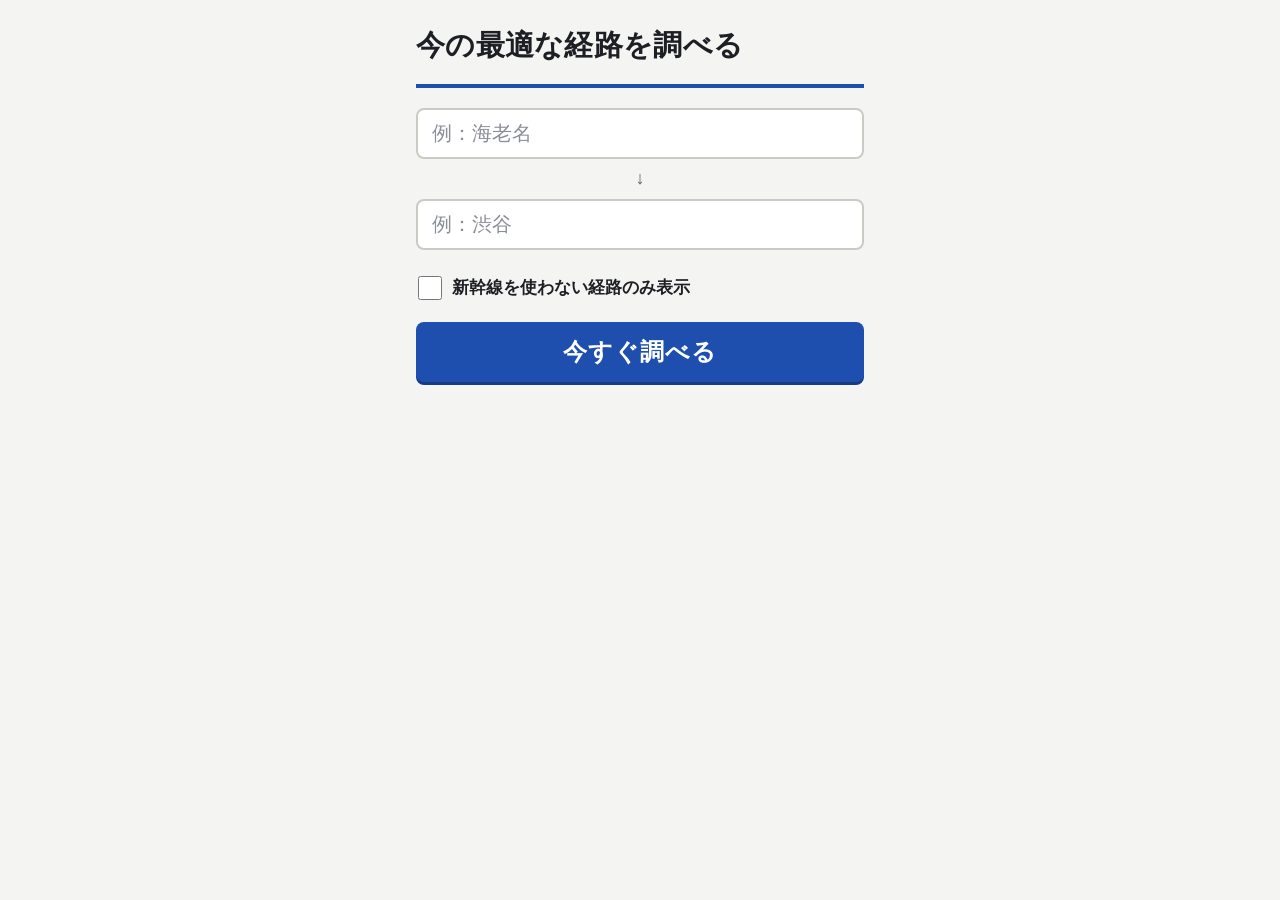
<file: index.html>
<!DOCTYPE html>
<html lang="ja">
<head>
  <meta charset="UTF-8">
  <meta name="viewport" content="width=device-width, initial-scale=1.0">
  <title>今の最適な経路を調べる</title>
  <meta name="description" content="出発駅と目的駅を入れるだけで、今いちばん早い経路と遅延情報をすぐ確認できます。">
  <meta name="theme-color" content="#1e4fae">
  <link rel="stylesheet" href="css/style.css">
</head>
<body>
  <div class="container">
    <h1 class="title">今の最適な経路を調べる</h1>

    <!-- 入力フォーム -->
    <div class="form">
      <input
        id="input-from"
        class="station-input"
        type="text"
        placeholder="例：海老名"
        autocomplete="off"
        aria-label="出発駅"
      >
      <div class="arrow-between">↓</div>
      <input
        id="input-to"
        class="station-input"
        type="text"
        placeholder="例：渋谷"
        autocomplete="off"
        aria-label="目的駅"
      >
    </div>

    <!-- 検索オプション -->
    <label class="option-checkbox">
      <input type="checkbox" id="exclude-shinkansen">
      <span>新幹線を使わない経路のみ表示</span>
    </label>

    <!-- よく使うルート -->
    <div id="saved-routes" class="saved-routes" aria-label="よく使うルート"></div>

    <!-- 検索ボタン -->
    <button id="search-btn" class="search-btn">今すぐ調べる</button>

    <!-- エラー -->
    <div id="error-msg" class="error-msg" role="alert" hidden>
      経路情報を取得できませんでした。<br>
      駅名を確認してもう一度押してください。<br>
      <span class="error-sub">（改善しない場合はしばらく時間をおいてください）</span>
    </div>

    <!-- ローディング -->
    <div id="spinner" class="spinner-wrap" hidden aria-label="検索中">
      <div class="spinner-ring"></div>
    </div>

    <!-- 検索結果 -->
    <div id="results" class="results"></div>

    <!-- ルート保存ボタン（検索後に表示） -->
    <button id="save-btn" class="save-btn" hidden>このルートを保存</button>
  </div>

  <script type="module" src="js/app.js"></script>
</body>
</html>
</file>
<file: css/style.css>
/* ── Route App — 鉄道サイネージ基調 ─────────────────────
   クラス名は ui.js が生成するため変更禁止（値のみ調整）
   大きな文字・44pxタップ領域・高コントラストは仕様として維持 */
*, *::before, *::after {
  box-sizing: border-box;
  margin: 0;
  padding: 0;
}

:root {
  --color-bg: #f4f5f2;
  --color-surface: #ffffff;
  --color-text: #1d1f24;
  --color-sub: #5a5f6b;
  --color-border: #c9ccc5;
  --color-line: rgba(29, 31, 36, 0.14);
  --color-primary: #1e4fae;       /* 路線青 */
  --color-primary-hover: #163c86;
  --color-primary-tint: #e9effc;
  --color-secondary-bg: #eceee9;
  --color-warn: #b06a00;
  --color-warn-bg: #fdf6ec;
  --color-danger: #b3261e;
  --color-danger-bg: #fdf1f0;
  --color-direct: #1a7f47;
  --color-direct-bg: #eaf5ee;
  --font-base: 17px;
  --font-large: 20px;
  --font-xlarge: 24px;
  --radius: 8px;
  --tap-min: 44px;
}
@media (prefers-color-scheme: dark) {
  :root {
    --color-bg: #15171b;
    --color-surface: #1d2026;
    --color-text: #e9eaed;
    --color-sub: #a3a8b3;
    --color-border: #454a55;
    --color-line: rgba(233, 234, 237, 0.14);
    --color-primary: #6f96e8;
    --color-primary-hover: #8cabee;
    --color-primary-tint: #232c40;
    --color-secondary-bg: #262a31;
    --color-warn: #dfa245;
    --color-warn-bg: #2a2419;
    --color-danger: #e58a84;
    --color-danger-bg: #2c1d1c;
    --color-direct: #6cc796;
    --color-direct-bg: #1c2a22;
  }
}

html {
  font-size: var(--font-base);
  color: var(--color-text);
  background: var(--color-bg);
  -webkit-text-size-adjust: 100%;
}

body {
  font-family: "Hiragino Kaku Gothic ProN", "BIZ UDPGothic", "Yu Gothic", "Meiryo", sans-serif;
  max-width: 480px;
  margin: 0 auto;
  padding: 0 16px 64px;
  line-height: 1.65;
  font-variant-numeric: tabular-nums;
}

:focus-visible { outline: 3px solid var(--color-primary); outline-offset: 2px; }
::selection { background: rgba(30, 79, 174, 0.2); }

/* ── タイトル（駅サイン風） ───────────────────────── */
.title {
  font-size: 25px;
  font-weight: 700;
  letter-spacing: 0.01em;
  padding: 22px 0 14px;
  border-bottom: 4px solid var(--color-primary);
  margin-bottom: 20px;
}

/* ── 入力フォーム ──────────────────────────────────── */
.form {
  display: flex;
  flex-direction: column;
  gap: 0;
  margin-bottom: 16px;
}

.station-input {
  width: 100%;
  min-height: var(--tap-min);
  font-family: inherit;
  font-size: var(--font-large);
  font-weight: 600;
  padding: 12px 14px;
  border: 2px solid var(--color-border);
  border-radius: var(--radius);
  background: var(--color-surface);
  color: var(--color-text);
}
.station-input::placeholder { font-weight: 400; color: var(--color-sub); opacity: 0.7; }

.station-input:focus {
  outline: none;
  border-color: var(--color-primary);
  box-shadow: 0 0 0 3px rgba(30, 79, 174, 0.18);
}

.arrow-between {
  text-align: center;
  font-size: 18px;
  color: var(--color-sub);
  padding: 5px 0;
}

/* ── 検索オプション ────────────────────────────────── */
.option-checkbox {
  display: flex;
  align-items: center;
  gap: 10px;
  min-height: var(--tap-min);
  padding: 4px 2px;
  margin-bottom: 12px;
  font-size: var(--font-base);
  font-weight: 600;
  color: var(--color-text);
  cursor: pointer;
}

.option-checkbox input[type="checkbox"] {
  width: 24px;
  height: 24px;
  flex-shrink: 0;
  accent-color: var(--color-primary);
  cursor: pointer;
}

/* ── よく使うルート ────────────────────────────────── */
.saved-routes {
  display: flex;
  flex-wrap: wrap;
  gap: 8px;
  margin-bottom: 16px;
  min-height: 0;
}

.saved-routes:empty { display: none; }

.saved-route-label {
  font-size: 13px;
  color: var(--color-sub);
  width: 100%;
  font-weight: 700;
  letter-spacing: 0.06em;
}

.saved-route-item {
  display: flex;
  align-items: center;
}

.saved-route-btn {
  min-height: var(--tap-min);
  font-family: inherit;
  padding: 10px 16px;
  font-size: var(--font-base);
  background: var(--color-surface);
  border: 2px solid var(--color-border);
  border-radius: 24px 0 0 24px;
  border-right: none;
  cursor: pointer;
  color: var(--color-text);
  white-space: nowrap;
  transition: border-color 0.12s ease, background-color 0.12s ease;
}

.saved-route-btn:hover {
  border-color: var(--color-primary);
  background: var(--color-primary-tint);
}

.saved-route-del {
  min-height: var(--tap-min);
  font-family: inherit;
  padding: 10px 12px;
  font-size: 16px;
  font-weight: 700;
  background: var(--color-surface);
  border: 2px solid var(--color-border);
  border-radius: 0 24px 24px 0;
  cursor: pointer;
  color: var(--color-sub);
  line-height: 1;
  transition: border-color 0.12s ease, color 0.12s ease, background-color 0.12s ease;
}

.saved-route-del:hover {
  background: var(--color-danger-bg);
  color: var(--color-danger);
  border-color: var(--color-danger);
}

/* ── 検索ボタン ────────────────────────────────────── */
.search-btn {
  width: 100%;
  min-height: 60px;
  font-family: inherit;
  font-size: var(--font-xlarge);
  font-weight: 700;
  background: var(--color-primary);
  color: #fff;
  border: none;
  border-radius: var(--radius);
  cursor: pointer;
  letter-spacing: 0.04em;
  margin-bottom: 16px;
  box-shadow: 0 3px 0 var(--color-primary-hover);
  transition: transform 0.08s ease, box-shadow 0.08s ease, background-color 0.12s ease;
}

.search-btn:hover:not(:disabled) { background: var(--color-primary-hover); }
.search-btn:active:not(:disabled) { transform: translateY(2px); box-shadow: none; }

.search-btn:disabled {
  background: var(--color-sub);
  box-shadow: none;
  cursor: not-allowed;
}

/* ── エラー ────────────────────────────────────────── */
.error-msg {
  padding: 14px 16px;
  font-size: var(--font-base);
  color: var(--color-danger);
  border: 2px solid var(--color-danger);
  border-radius: var(--radius);
  background: var(--color-danger-bg);
  margin-bottom: 12px;
}
.error-sub { font-size: 14px; color: var(--color-sub); }

/* ── ローディング ──────────────────────────────────── */
.spinner-wrap {
  display: flex;
  justify-content: center;
  padding: 24px 0;
}

.spinner-wrap[hidden] { display: none; }

.spinner-ring {
  width: 36px;
  height: 36px;
  border: 4px solid var(--color-border);
  border-top-color: var(--color-primary);
  border-radius: 50%;
  animation: spin 0.8s linear infinite;
}

@keyframes spin {
  to { transform: rotate(360deg); }
}
@media (prefers-reduced-motion: reduce) {
  .spinner-ring { animation-duration: 2s; }
  * { transition-duration: 0.01ms !important; }
}

/* ── 結果エリア ────────────────────────────────────── */
.results {
  display: flex;
  flex-direction: column;
  gap: 12px;
  margin-bottom: 12px;
}

/* ── ルートカード（共通） ──────────────────────────── */
.route-card {
  border: 1px solid var(--color-line);
  border-radius: var(--radius);
  overflow: hidden;
  background: var(--color-surface);
  box-shadow: 0 1px 2px rgba(0,0,0,0.05), 0 6px 18px rgba(0,0,0,0.05);
}

/* 遅延あり：警告帯（状態の形符号化） */
.route-card.has-delay {
  border-left: 4px solid var(--color-warn);
}

/* ── 第1候補カード ──────────────────────────────────── */
.card-top-header {
  display: flex;
  align-items: center;
  gap: 8px;
  padding: 10px 14px;
  background: var(--color-primary);
  color: #fff;
  font-size: var(--font-base);
  font-weight: 700;
  letter-spacing: 0.05em;
}

.route-card.has-delay .card-top-header {
  background: var(--color-warn);
}

.card-body {
  padding: 14px 16px 16px;
}

.route-name {
  font-size: var(--font-large);
  font-weight: 700;
  margin-bottom: 8px;
}

.route-time {
  font-size: 28px;
  font-weight: 700;
  font-variant-numeric: tabular-nums;
  letter-spacing: -0.01em;
  margin-bottom: 4px;
}

.route-meta {
  font-size: var(--font-base);
  color: var(--color-sub);
  margin-bottom: 10px;
}

.delay-banner {
  font-size: var(--font-base);
  font-weight: 700;
  color: var(--color-warn);
  padding: 8px 12px;
  background: var(--color-warn-bg);
  border: 1px solid rgba(176, 106, 0, 0.35);
  border-radius: 4px;
  margin-top: 8px;
}

/* ── 折りたたみカード ──────────────────────────────── */
.collapsed-header {
  display: flex;
  align-items: center;
  width: 100%;
  min-height: var(--tap-min);
  font-family: inherit;
  padding: 12px 16px;
  background: none;
  border: none;
  cursor: pointer;
  font-size: var(--font-base);
  color: var(--color-text);
  gap: 8px;
  text-align: left;
  transition: background-color 0.12s ease;
}

.collapsed-header:hover {
  background: var(--color-secondary-bg);
}

.rank-label {
  font-weight: 700;
  flex-shrink: 0;
  color: var(--color-primary);
}

.card-summary {
  flex: 1;
  overflow: hidden;
  text-overflow: ellipsis;
  white-space: nowrap;
  color: var(--color-sub);
}

.toggle-icon {
  font-size: 12px;
  flex-shrink: 0;
  color: var(--color-sub);
}

.collapsed-body {
  padding: 0 16px 16px;
  border-top: 1px solid var(--color-line);
}

/* ── 区間詳細（路線図モチーフ） ─────────────────────── */
.segments {
  margin-top: 14px;
  border-top: 1px solid var(--color-line);
  padding-top: 12px;
  display: flex;
  flex-direction: column;
}

.seg-node {
  display: flex;
  align-items: center;
  gap: 8px;
  padding: 6px 4px;
}

.seg-time {
  font-size: 15px;
  font-weight: 700;
  font-variant-numeric: tabular-nums;
  color: var(--color-sub);
  min-width: 46px;
  flex-shrink: 0;
}

.seg-station-name {
  font-size: 17px;
  font-weight: 700;
  flex: 1;
}

/* バッジ */
.seg-badge {
  font-size: 12px;
  font-weight: 700;
  letter-spacing: 0.04em;
  padding: 2px 9px;
  border-radius: 3px;
  white-space: nowrap;
  flex-shrink: 0;
}

.seg-badge--depart {
  background: var(--color-primary-tint);
  color: var(--color-primary);
}

.seg-badge--arrive {
  background: var(--color-secondary-bg);
  color: var(--color-text);
}

.seg-badge--transfer {
  background: var(--color-primary);
  color: #fff;
}

.seg-badge--direct {
  background: var(--color-direct-bg);
  color: var(--color-direct);
  border: 1px solid var(--color-direct);
}

.seg-node--direct .seg-station-name {
  color: var(--color-sub);
}

/* 路線ブロック（縦棒 = 路線） */
.seg-line-block {
  display: flex;
  align-items: stretch;
  gap: 0;
  padding: 2px 0;
}

.seg-line-bar {
  width: 4px;
  background: var(--color-primary);
  border-radius: 2px;
  margin: 0 21px 0 21px;
  flex-shrink: 0;
}

.seg-line-info {
  display: flex;
  flex-direction: column;
  justify-content: center;
  padding: 4px 8px;
  font-size: 14px;
  color: var(--color-sub);
}

.seg-line-name {
  font-weight: 700;
  color: var(--color-text);
}

.seg-direction {
  color: var(--color-sub);
  font-size: 13px;
}

/* ── ルート保存ボタン ──────────────────────────────── */
.save-btn {
  width: 100%;
  min-height: var(--tap-min);
  font-family: inherit;
  font-size: var(--font-base);
  font-weight: 700;
  background: var(--color-surface);
  color: var(--color-primary);
  border: 2px solid var(--color-primary);
  border-radius: var(--radius);
  cursor: pointer;
  margin-top: 4px;
  transition: background-color 0.12s ease;
}

.save-btn:hover {
  background: var(--color-primary-tint);
}

/* ── レスポンシブ ──────────────────────────────────── */
@media (min-width: 480px) {
  .title {
    font-size: 29px;
  }
}
</file>
